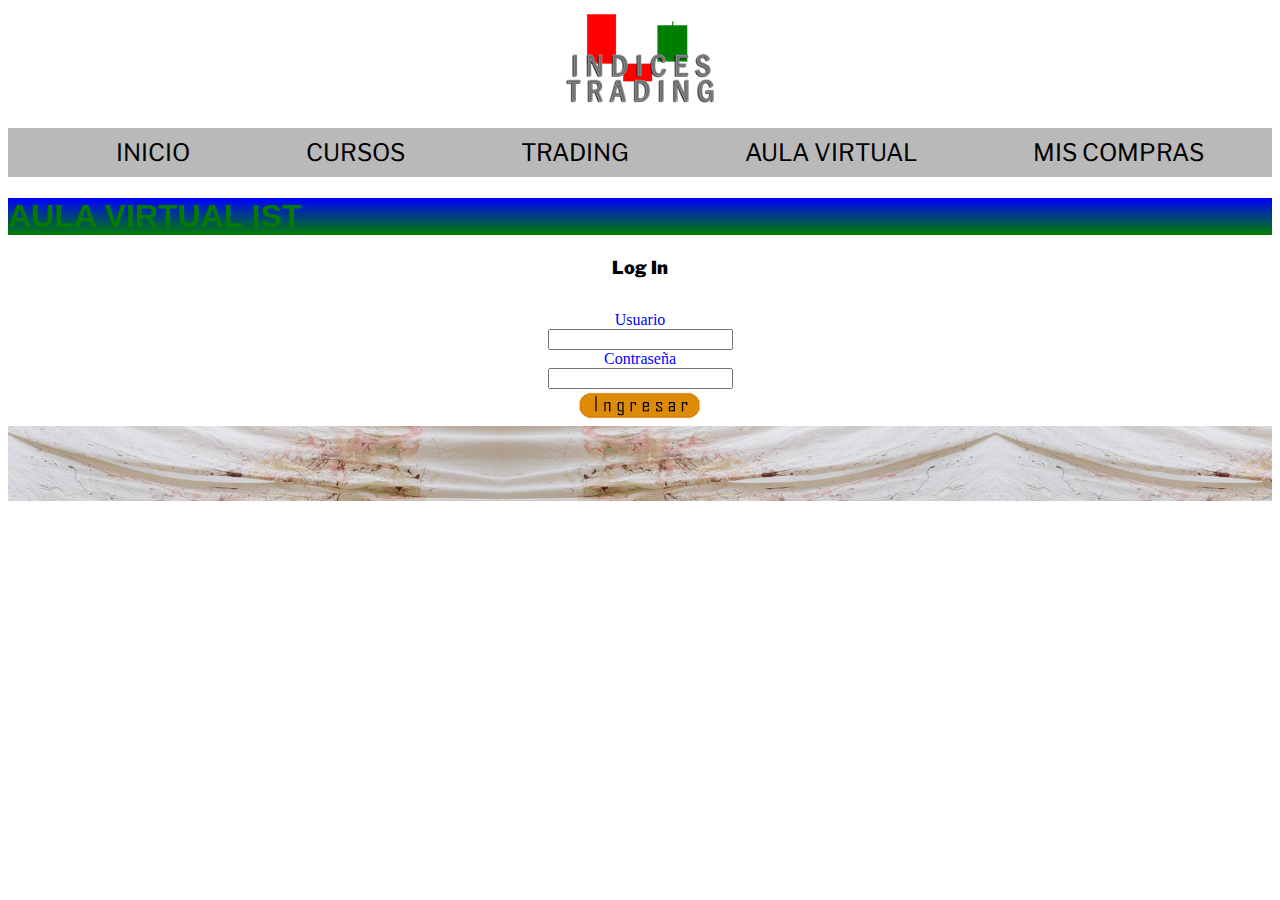
<file: PESTAÑAS/AULA VIRTUAL.html>
<!DOCTYPE html>
<html lang="en">
<head>
    <meta charset="UTF-8">
    <meta http-equiv="X-UA-Compatible" content="IE=edge">
    <meta name="viewport" content="width=device-width, initial-scale=1.0">
    <title>Aula Virtual</title>
    <link rel="stylesheet" href="../CSS/TRADING.css">
    <link rel="icon" href="../img/icono.png">
</head>
<header>
    <a href="../index.html">
        <img src="../img/INDICES TRADING LOGO CHICO.png" alt="fondo imagen">
    </a>
</header>
<body>
    <nav>
    <ol>
        
        <div class="flex-container">
            
            <div><li><a href="../index.html">INICIO</a></li></div>
            <div><li><a href="../PESTAÑAS/CURSOS.html">CURSOS</a></li></div>
            <div><li><a href="../PESTAÑAS/TRADING.html">TRADING</a></li></div>
            <div> <li><a href="../PESTAÑAS/AULA VIRTUAL.html">AULA VIRTUAL</a></li></div>
            <div><li><a href="MIS COMPRAS.html">MIS COMPRAS</a></li></div>
    </ol>
    <section class="linear-gradient">
        <h1>
            AULA VIRTUAL IST
        </h1>
    </section>
    
    <h2><center><b>Log In</b></center></h2>
    <br>
    <section>
        <form action="envio.php"
        <center><label for="Usuario"><center>Usuario</center></label></center>
        <center><input type="text" id="Usuario"></input></center>
        <center><label for="Contraseña"><center>Contraseña</center></label></center>
        <center><input type="text" id="Constraseña"></input></center>
        </form>
        
    </section>
    
    <center> <a href=""><img src="../img/login.jpg" ></a> </center>
    
    </nav>
    <!-- FIN NAV -->

    <header>
        <img src="../img/banner.jpg" width="100%">
    </header>
    <!--FIN HEADER-->
    
<main>
    <section>

    </section>
    <!-- FIN FORM-->
    <section>

    </section>
    <!--FIN MAP-->
<footer>
    
</footer>
</main>
</body>
</html>
</file>
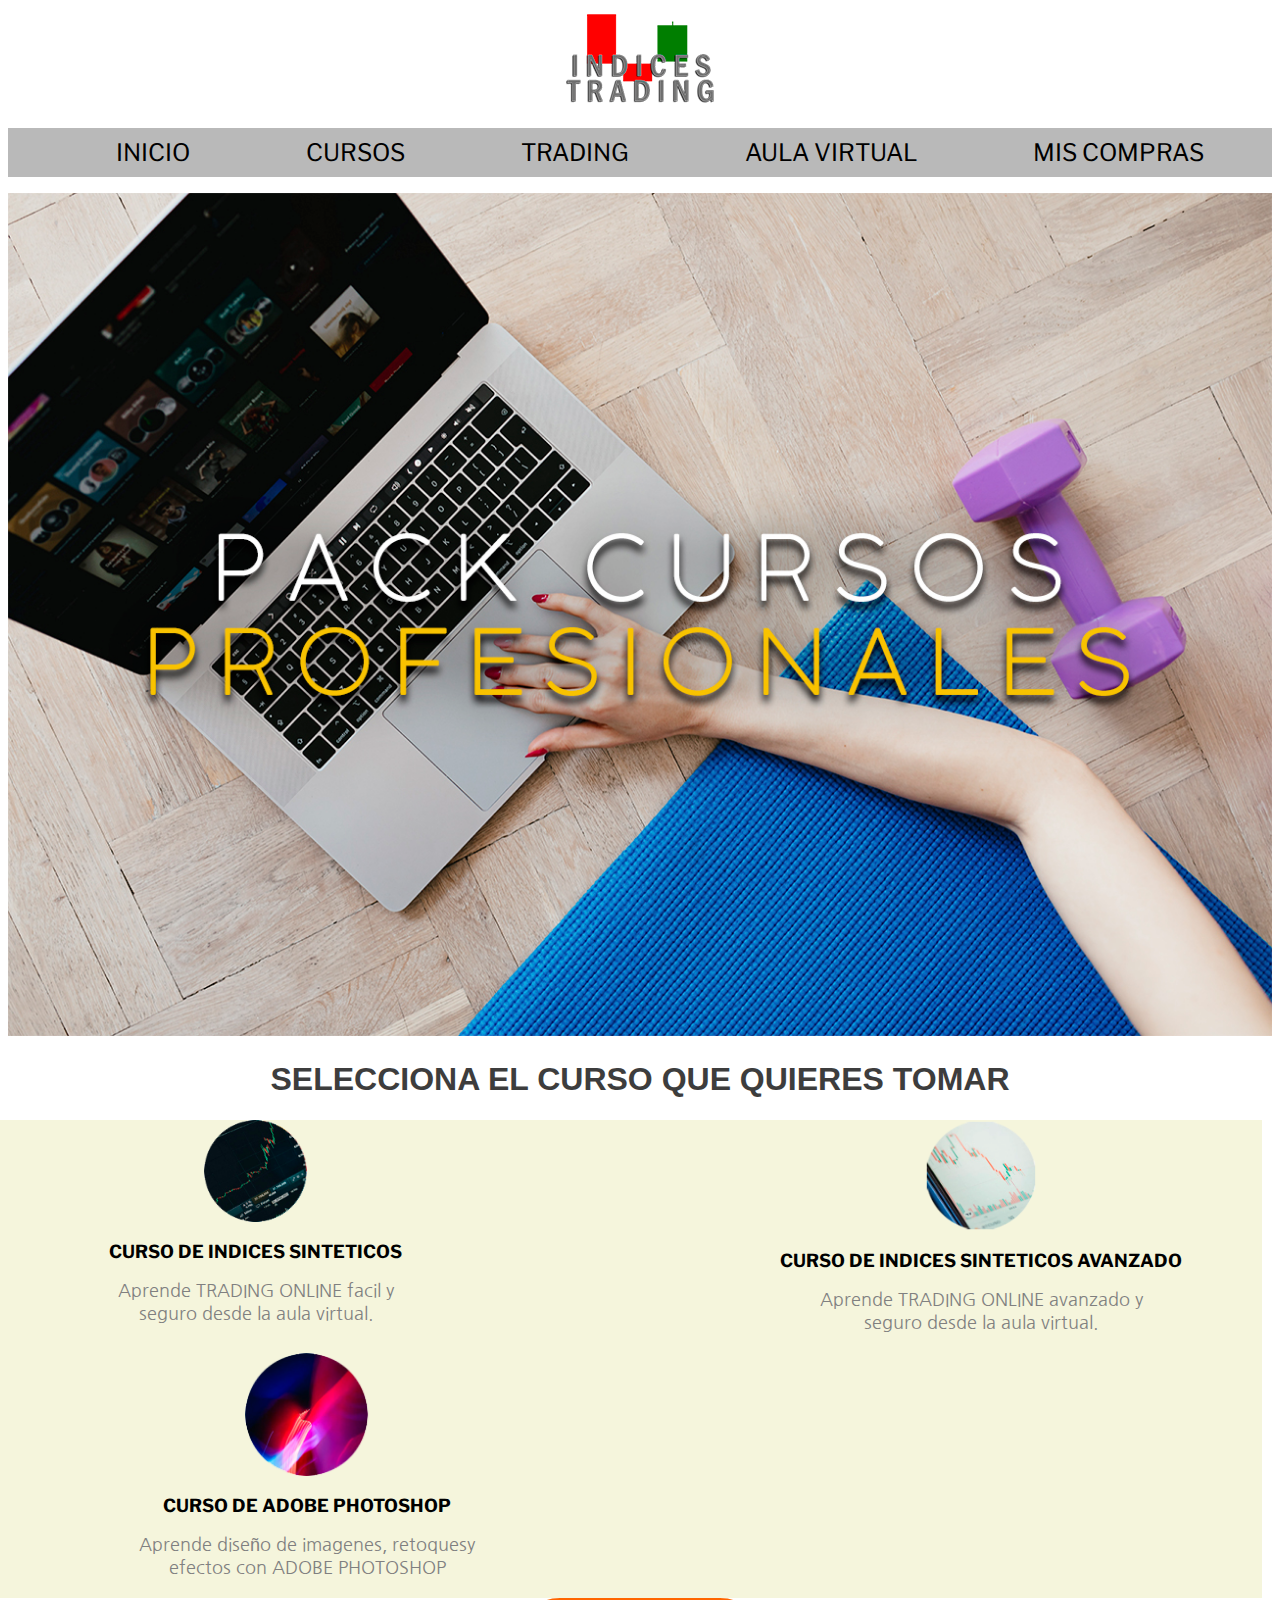
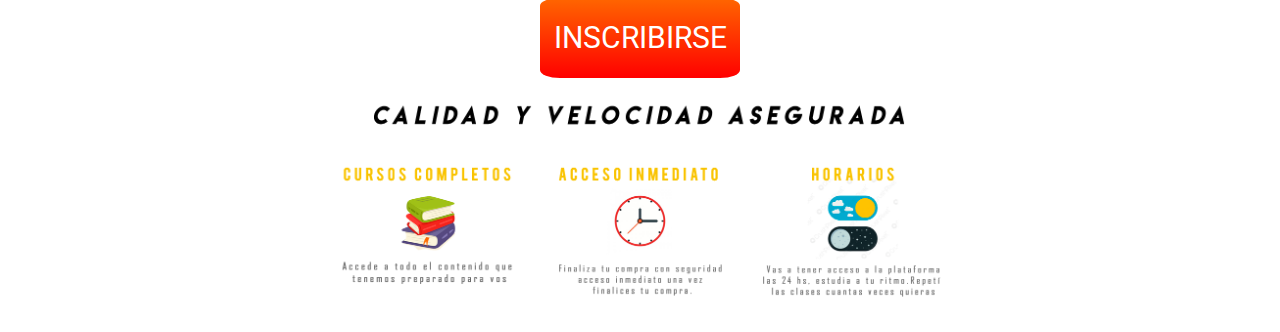
<file: PESTAÑAS/CURSOS.html>
<!DOCTYPE html>
<html lang="en">
<head>
    <meta charset="UTF-8">
    <meta http-equiv="X-UA-Compatible" content="IE=edge">
    <meta name="viewport" content="width=device-width, initial-scale=1.0">
    <title>CURSOS</title>
    <link rel="stylesheet" href="../CSS/TRADING.css">
    <link rel="icon" href="../img/icono.png">
<body>
    <header>
        <a href="../index.html">
            <img src="../img/INDICES TRADING LOGO CHICO.png" alt="fondo imagen">
        </a>
    </header>
    <nav>
        
    <ol>
        <div class="flex-container">
            <div><li><a href="../index.html">INICIO</a></li></div>
            <div><li><a href="../PESTAÑAS/CURSOS.html">CURSOS</a></li></div>
            <div><li><a href="../PESTAÑAS/TRADING.html">TRADING</a></li></div>
            <div> <li><a href="../PESTAÑAS/AULA VIRTUAL.html">AULA VIRTUAL</a></li></div>
            <div><li><a href="MIS COMPRAS.html">MIS COMPRAS  </a></li></div>
    </ol>
    <main>
        <center><img src="../img/cursos.jpg" alt="fondo imagen" width="100%"></center>
    <h1>
        <strong>
            <center>SELECCIONA EL CURSO QUE QUIERES TOMAR</center> 
        </strong> 
    </h1>
    
    <div class="container" alt="trading">
        <div><a href="TRADING.html">
            <center><img src="../img/mini logo.png"width=20%> </center></a>
            <h2>CURSO DE INDICES SINTETICOS</h2> 
            <center><p>Aprende TRADING ONLINE facil y seguro desde la aula virtual. </p></center>
        </div>
        <div>
            <a href="TRADING.html">
            <center><img src="../img/mini logo 2.png"width=20%></center></a>
            <h2>CURSO DE INDICES SINTETICOS AVANZADO</h2>
            <center><p>Aprende TRADING ONLINE avanzado y seguro desde la aula virtual. </p></center>
        </div>
        <div>
            <a href="TRADING.html">
            <center><img src="../img/mini logo 3.png"width=20%></center></a>
            <h2>CURSO DE ADOBE PHOTOSHOP</h2>
            <center><p>Aprende diseño de imagenes, retoquesy efectos con ADOBE PHOTOSHOP </p></center>
        </div> 
    </div>
    
    </main>
</nav>
    <!-- FIN NAV -->
    <div class="contenedor">
        <div class="contenedor-botones">
        <center> <button class="boton 1"><span>Inscribirse</span></button></center>
        </div>
    </div>
    <footer>
        <img src="../img/calidad .png" alt="fondo imagen" width="50%" height="50%" >

    </footer>

    <!--FIN HEADER-->
    

    <section>

    </section>
    <!-- FIN FORM-->
    <section>

    </section>
    <!--FIN MAP-->

</body>
</html>
</file>
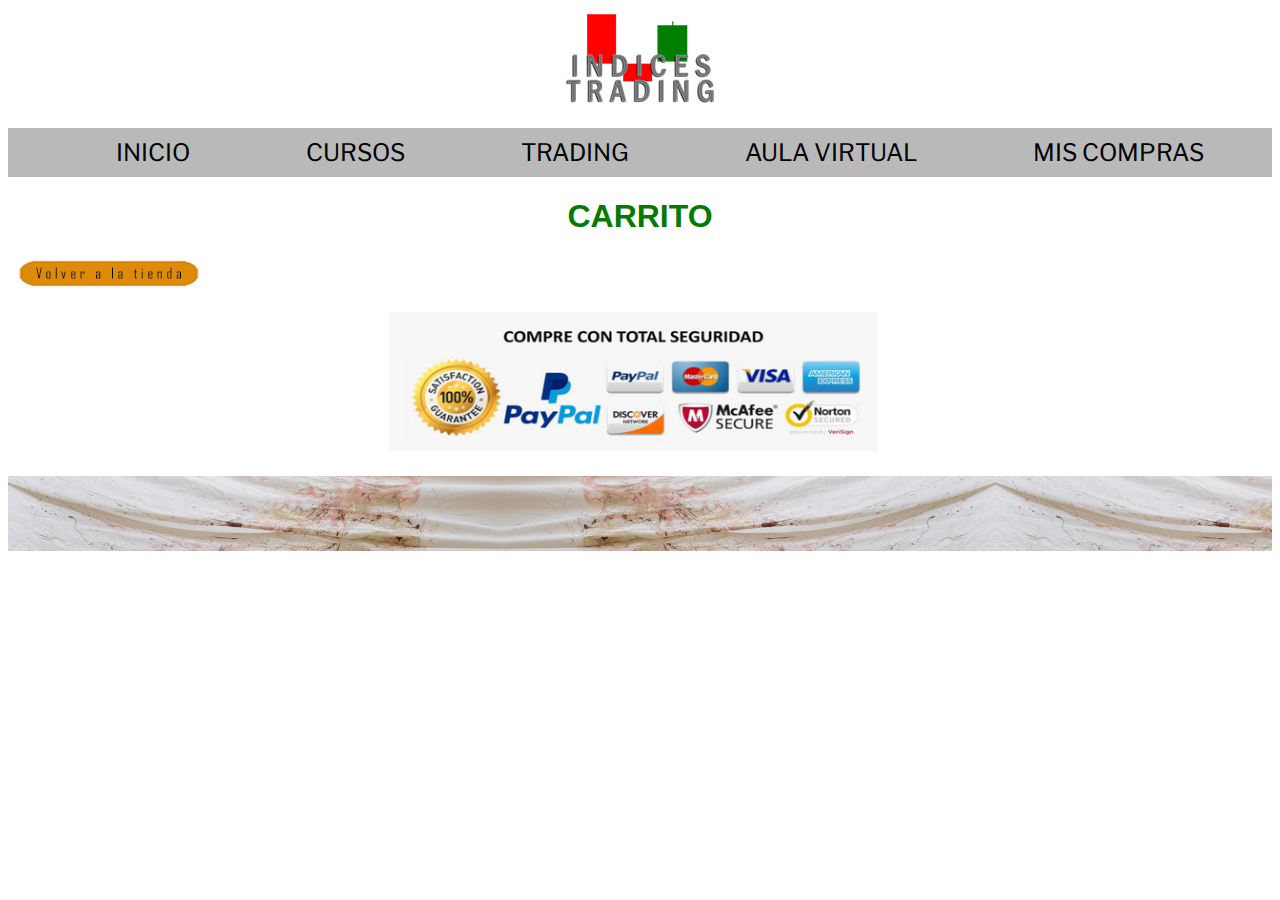
<file: PESTAÑAS/MIS COMPRAS.html>
<!DOCTYPE html>
<html lang="en">
<head>
    <meta charset="UTF-8">
    <meta http-equiv="X-UA-Compatible" content="IE=edge">
    <meta name="viewport" content="width=device-width, initial-scale=1.0">
    <title>Nosotros</title>
    <link rel="stylesheet" href="../CSS/TRADING.css">
    <link rel="icon" href="../img/icono.png">
</head>
<header>
    <a href="../index.html">
        <img src="../img/INDICES TRADING LOGO CHICO.png" alt="fondo imagen">
    </a>
</header>
<body>
    <nav>
 
    <ol>

        <div class="flex-container">
            <div><li><a href="../index.html">INICIO</a></li></div>
            <div><li><a href="../PESTAÑAS/CURSOS.html">CURSOS</a></li></div>
            <div><li><a href="../PESTAÑAS/TRADING.html">TRADING</a></li></div>
            <div> <li><a href="../PESTAÑAS/AULA VIRTUAL.html">AULA VIRTUAL</a></li></div>
            <div><li><a href="MIS COMPRAS.html">MIS COMPRAS</a></li></div>
    </ol>
    <h1>
        <B><center>CARRITO</center></B>
    </h1>
    
    <a href="../PESTAÑAS/CURSOS.html"<center><img src="../img/volver.jpg"</center></a>
</nav>
    <!-- FIN NAV -->

    <header>
        <br>
        <img src="../img/compra con seguridad.jpg" width="40%">
        <img src="../img/banner.jpg" width="100%">
    </header>
    <!--FIN HEADER-->
    
<main>
    <section>

    </section>
    <!-- FIN FORM-->
    <section>

    </section>
    <!--FIN MAP-->
<footer>
    
</footer>
</main>
</body>
</html>
</file>
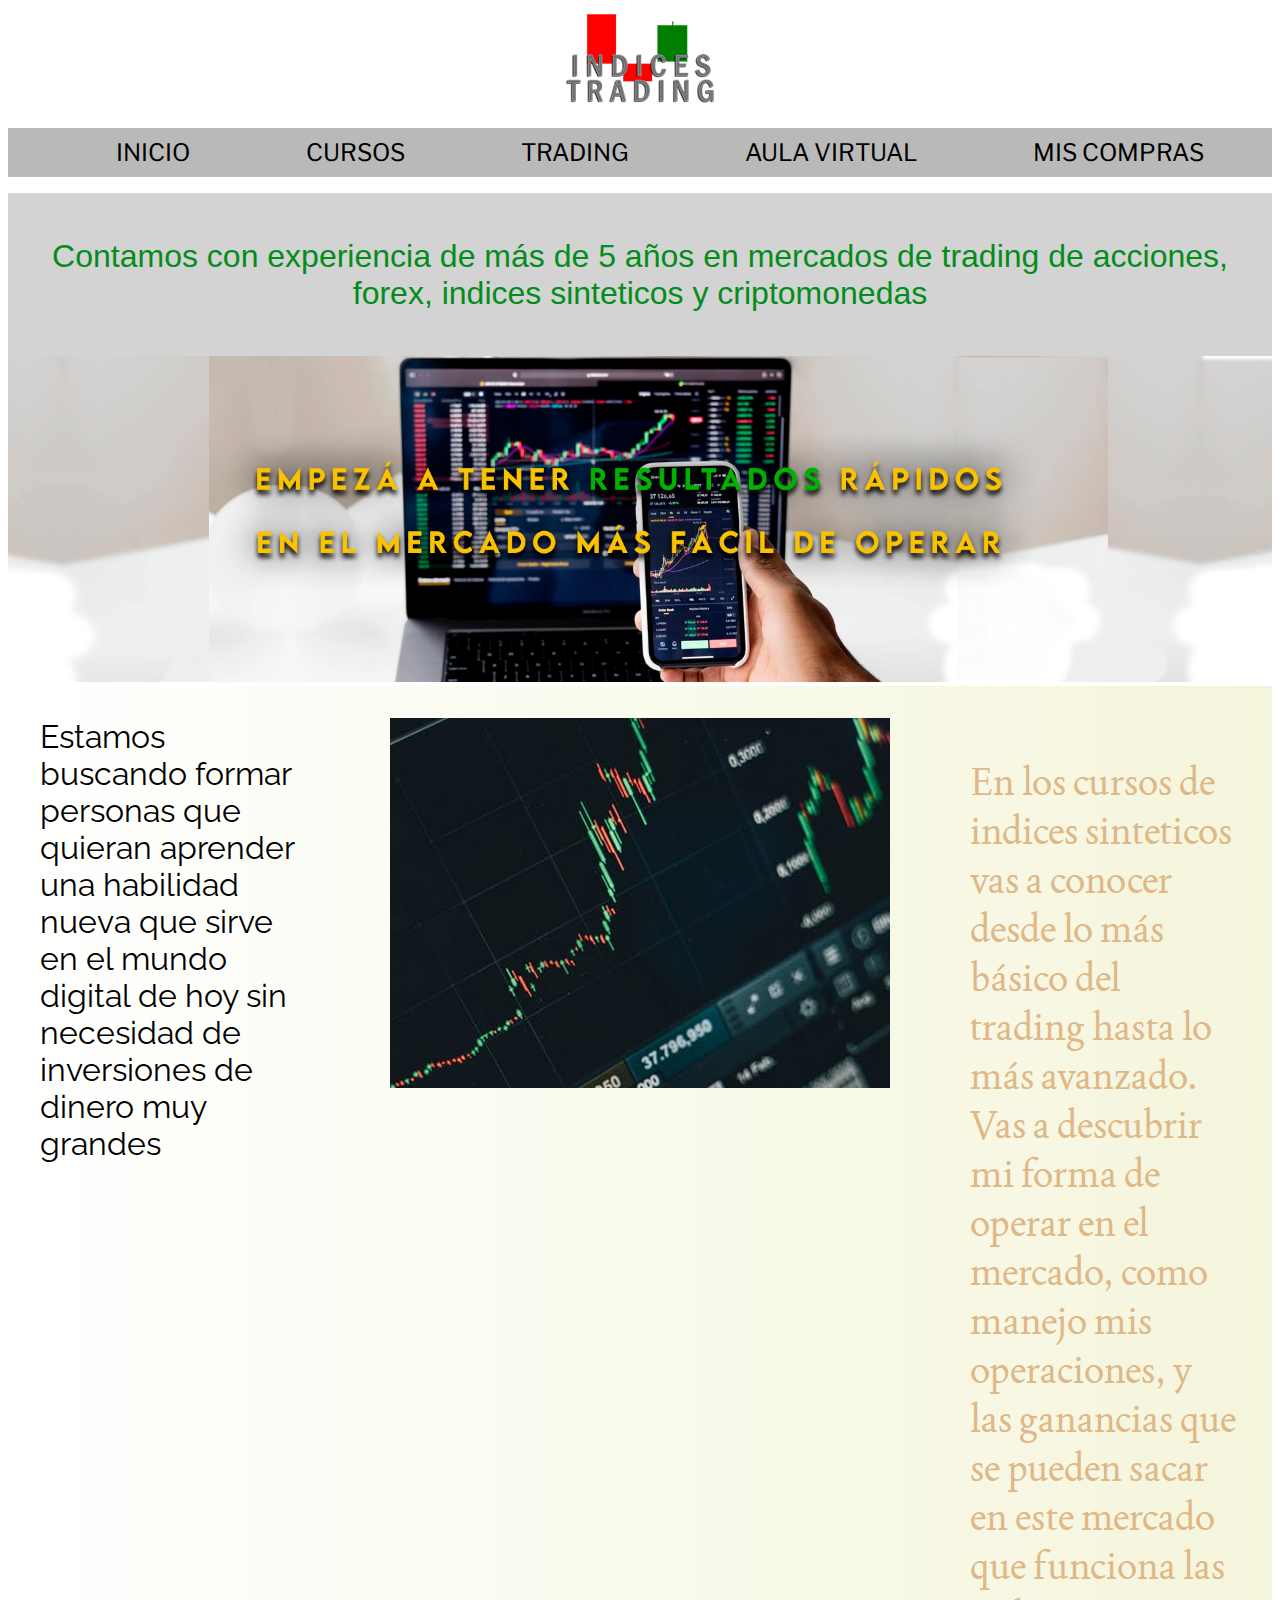
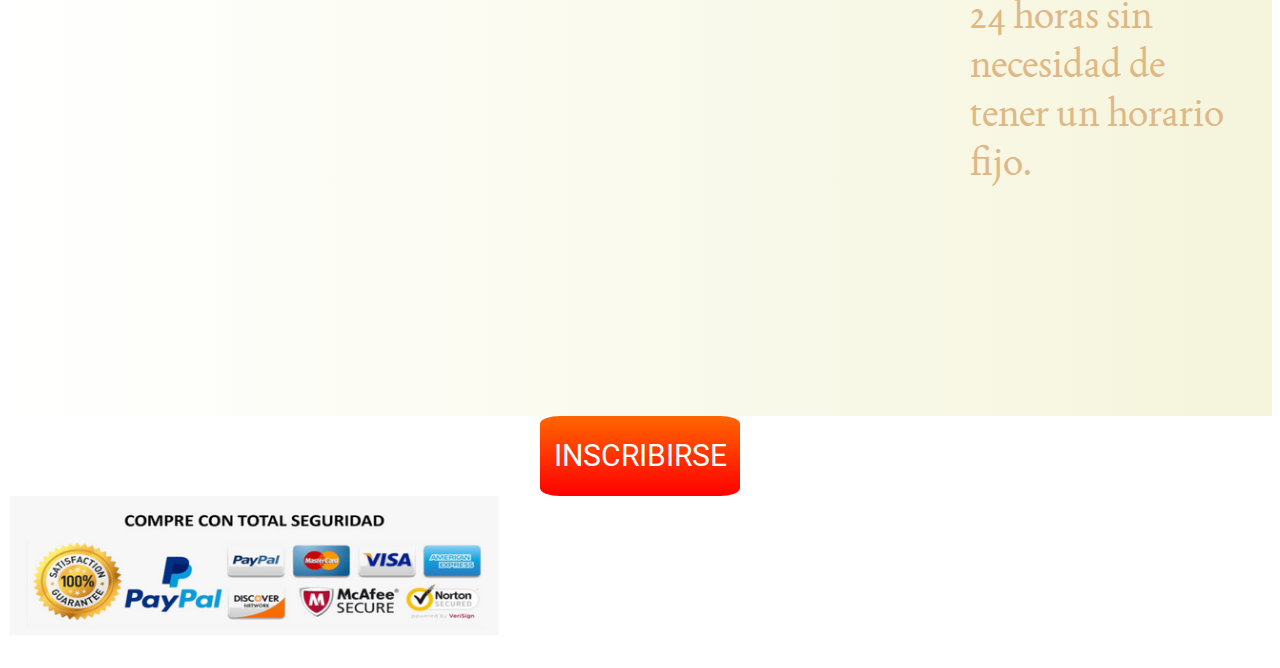
<file: PESTAÑAS/TRADING.html>
<!DOCTYPE html>
<html lang="en">
<head>
    <meta charset="UTF-8">
    <meta http-equiv="X-UA-Compatible" content="IE=edge">
    <meta name="viewport" content="width=device-width, initial-scale=1.0">
    <title>TRADING</title>
    <link rel="stylesheet" href="../CSS/TRADING.css">
    <link rel="icon" href="../img/icono.png">
</head>
<header>
    <a href="../index.html">
        <img src="../img/INDICES TRADING LOGO CHICO.png" alt="fondo imagen">
    </a>
</header>
<body>
    <nav>

    <ol>
        
        </a></p>
        <div class="flex-container">
            
            <div><li><a href="../index.html">INICIO</a></li></div>
            <div><li><a href="../PESTAÑAS/CURSOS.html">CURSOS</a></li></div>
            <div><li><a href="../PESTAÑAS/TRADING.html">TRADING</a></li></div>
            <div> <li><a href="../PESTAÑAS/AULA VIRTUAL.html">AULA VIRTUAL</a></li></div>
            <div><li><a href="MIS COMPRAS.html">MIS COMPRAS</a></li></div>
    </ol>
    <main>
        <div class="trading"
    <center><p>Contamos con experiencia de más de 5 años en mercados de trading de acciones, forex, indices sinteticos y criptomonedas</p></center></div>
    <center><img src="../img/resultados.jpg" alt="Trading" width="100%"></center>
    <!--FIN CLASS TRADING-->
    
    <div class="formacion">
        <div class="caja"> 
            Estamos buscando formar personas que quieran aprender una habilidad nueva que sirve en el mundo digital de hoy sin necesidad de inversiones de dinero muy grandes
        </div>
        <div class="caja">
            <img src="../img/trade.jpg">
        </div>
        <div class="caja" >
            <p>En los cursos de indices sinteticos vas a conocer desde lo más básico del trading hasta lo más
            avanzado.
            Vas a descubrir mi forma de operar en el mercado, como manejo mis operaciones, y las ganancias que se pueden sacar en este mercado que funciona las 24 horas
            sin necesidad de tener un horario fijo.
            </p>
        </div>
    </div>    
        <!--FIN CLASS FORMACION-->
    
    
        <div class="contenedor">
            <div class="contenedor-botones">
            <center> <button class="boton 1"><span>Inscribirse</span></button></center>
            </div>
    <img src="../img/compra con seguridad.jpg" width="40%"
    
    ></nav>
    </main>

</main>
</body>
</html>
</file>
<file: CSS/TRADING.css>
@import url('https://fonts.googleapis.com/css2?family=Bebas+Neue&family=Courgette&family=Libre+Franklin:wght@100&display=swap');
@import url('https://fonts.googleapis.com/css2?family=Bebas+Neue&family=Courgette&family=Libre+Franklin:wght@600&display=swap');
@import url('https://fonts.googleapis.com/css2?family=Nanum+Gothic&display=swap');
@import url('https://fonts.googleapis.com/css2?family=Nanum+Gothic&display=swap');
@import url('https://fonts.googleapis.com/css2?family=Nanum+Gothic&family=Raleway:ital,wght@1,100&display=swap');
@import url('https://fonts.googleapis.com/css2?family=Joan&family=Nanum+Gothic&family=Raleway:ital,wght@1,100&display=swap');
@import url('https://fonts.googleapis.com/css2?family=Joan&family=Nanum+Gothic&family=Raleway:ital,wght@1,100&family=Roboto:wght@300&display=swap');
h1
{
    font-family: 'Gill Sans', 'Gill Sans MT', Calibri, 'Trebuchet MS', sans-serif;
    font-size: xx-large;
color: rgb(4, 122, 0)
}
header{
    text-align: left;
}
nav ol li a
    {
        text-decoration: none;
        color: black;
    }
nav li{
    list-style: none;
    text-decoration: none;
    font-family: 'Libre Franklin', sans-serif;
    font-size: x-large;
    text-align: left;
    }
.flex-container{
    display: flex;
    justify-content: space-around;
    padding: 10px;
    text-align: center;
    flex-wrap: wrap;
    }
nav ol{
    background-color:rgb(185, 185, 185);
}
section {
color:blue;
    }
strong{
    font-size: xx-large;
    color:rgb(61, 61, 61);}
    
h2{text-align: center;
    font-family: 'Libre Franklin', sans-serif;
    font-size: large;
}
h3{
    text-align: center;
    text-decoration: underline;
    font-family: 'Nanum Gothic', sans-serif;
    font-size: large;
    color: green;
}
header
{text-align: center;}
footer{
    text-align: center;
}
h4{
    text-align: left;
    font-family: 'Franklin Gothic Medium', 'Arial Narrow', Arial, sans-serif;
    font-size: xx-large;
    color: rgb(96, 96, 96);
}
.TRADE{
    text-align: start;
}
.trading{
    text-align: center;
    width: auto;
    font-family: 'Franklin Gothic Medium', 'Arial Narrow', Arial, sans-serif;
    font-size: xx-large;
    background-color: rgb(211, 211, 211);
    padding: 1%;
    color: rgb(3, 141, 26);
}
.container{
    display:flex;
    justify-content: space-between;
    background-color:beige;
    flex-wrap: wrap;
    transform:translateX(-10px);
}
.container div{
    flex-direction: row;
}

@media (max-width:300px){
    .flex-container{
        flex-direction: column;
        
    }
    .flex-container div{
        width:100%;
    }
}
.container p{
    font-family: 'Franklin Gothic Medium', 'Arial Narrow', Arial, sans-serif;
    font-size: large;
    color: gray;
    font-family: 'Nanum Gothic', sans-serif;
    width: 60%;
}
.formacion{
    display: grid;
    grid-template-columns: 300px auto auto;
    font-family: 'Raleway', sans-serif;
    font-size: xx-large;
    padding: 2rem;
    gap:5rem;
    background:linear-gradient(to left, beige, white);
    grid-template-areas: "div"
    "img"
    "p"
}
@media only screen and (min-width:768px){
.formacion{
    grid-template-columns: repeat(3,1fr);
    grid-template-rows: 1;
    grid-template-areas: "div div div"
    "div div "
    "p";
}
}
@media only screen and (min-width:1024px){
    .formacion{
        grid-template-columns: repeat(3,1fr);
        grid-template-rows: 1;
        grid-template-areas: "div div div"
        "div div "
        "p";
    }
}
.caja p{
    font-size: larger;
    font-family: 'Joan', serif;
    color: burlywood;
    border: 1rem black;
}
.linear-gradient{
    background: linear-gradient(to top,green, blue);
    }

    .boton{
    display: inline-flex;
    width:200px;
    height: 80px;
    align-items: center;
    background: linear-gradient(rgb(255, 102, 0), red);
    color:white;
    border:none;
    font-size: 30px;
    font-family: 'Roboto', sans-serif;
    justify-content: center;
    cursor:pointer;
    text-transform: uppercase;
    transition: .3s ease all;
    border-radius: 10%;
    
}
.boton:hover{
    transform: translateY(10px);
}
</file>
